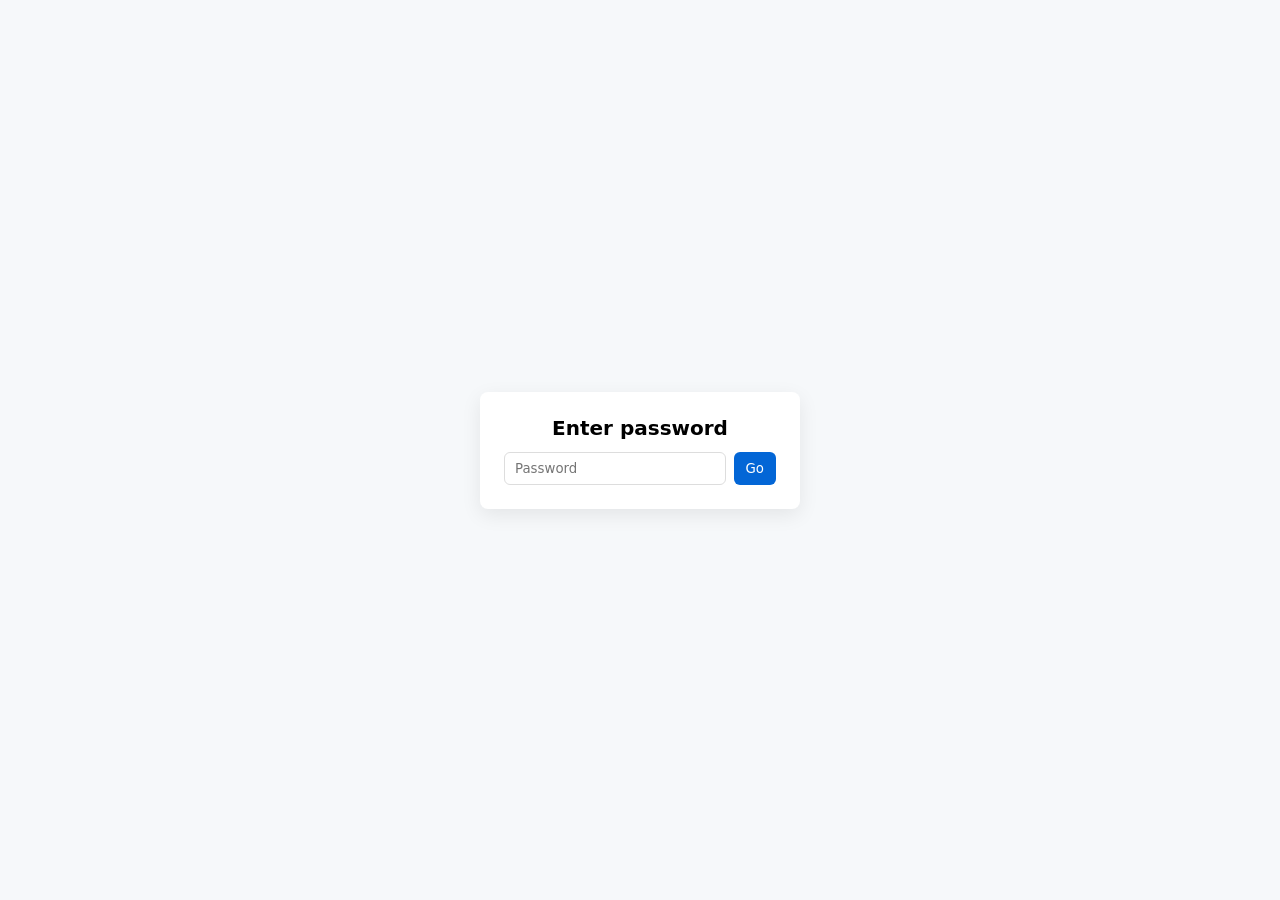
<file: index.html>
<!doctype html>
<html lang="en">
  <head>
    <meta charset="utf-8" />
    <meta name="viewport" content="width=device-width,initial-scale=1" />
    <title>Jesse Swaney</title>
    <link rel="stylesheet" href="style.css">
  </head>
  <body>
    <main>
      <h1>Enter password</h1>
      <form id="pwForm">
        <input id="pw" type="password" placeholder="Password" required autocomplete="off" />
        <button type="submit">Go</button>
      </form>
      </main>

    <script>
      document.getElementById('pwForm').addEventListener('submit', function(e) {
        e.preventDefault();
        const v = document.getElementById('pw').value.trim();
        if (!v) return;
        const target = encodeURIComponent(v) + '.html';
        window.location.href = target;
      });
    </script>
  </body>
</html>
</file>
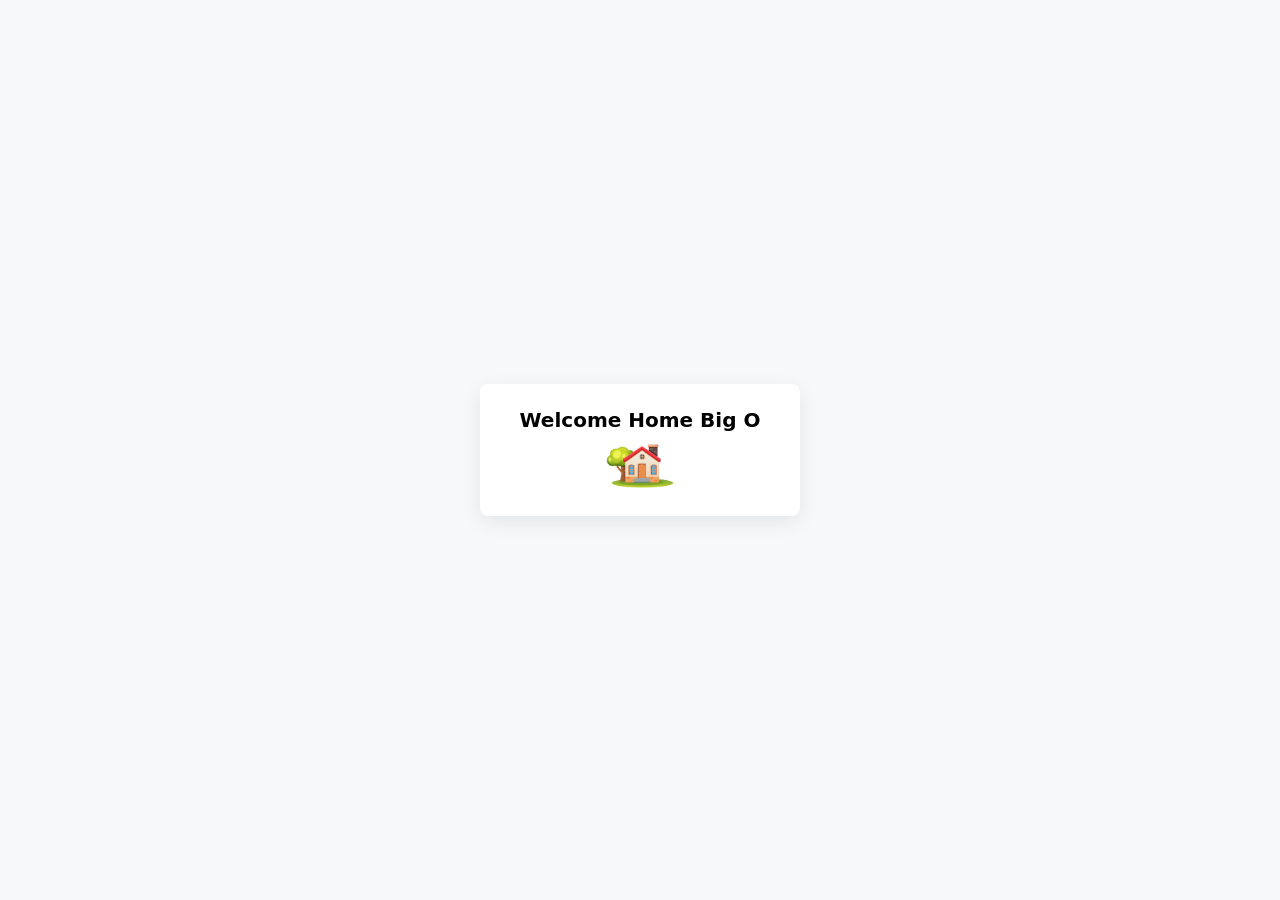
<file: hOme.html>
<!doctype html>
<html lang="en">
  <head>
    <meta charset="utf-8" />
    <meta name="viewport" content="width=device-width,initial-scale=1" />
    <title>Jesse Swaney Home</title>
    <link rel="stylesheet" href="style.css">
  </head>
  <body>
    <main>
		<h1>Welcome Home Big O</h1>
		<p align=center><img src="home.jpg" width="25%"></p>
      </main>

    <script>
      document.getElementById('pwForm').addEventListener('submit', function(e) {
        e.preventDefault();
        const v = document.getElementById('pw').value.trim();
        if (!v) return;
        const target = encodeURIComponent(v) + '.html';
        window.location.href = target;
      });
    </script>
  </body>
</html>
</file>
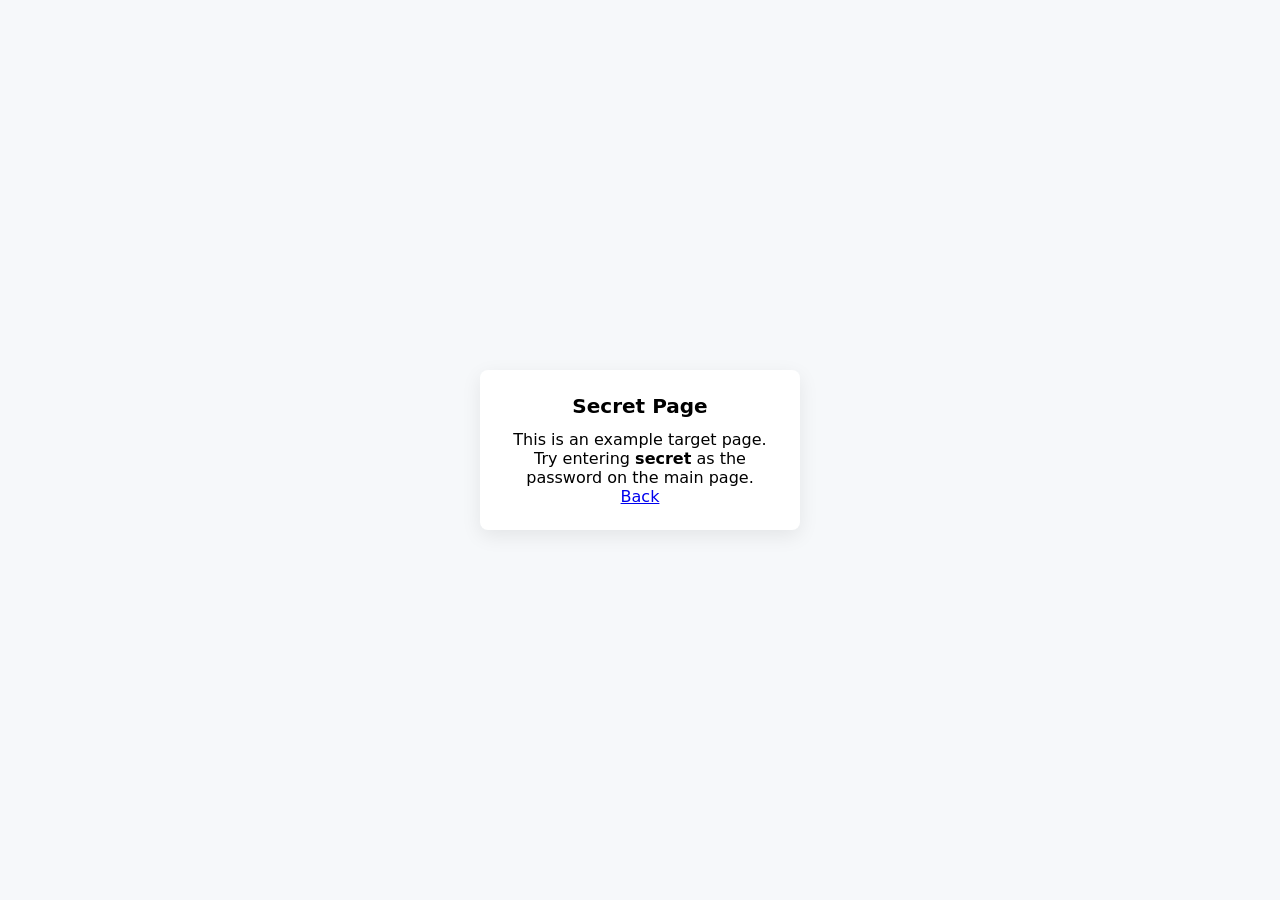
<file: secret.html>
<!doctype html>
<html lang="en">
  <head>
    <meta charset="utf-8" />
    <meta name="viewport" content="width=device-width,initial-scale=1" />
    <title>Secret Page</title>
    <link rel="stylesheet" href="style.css">
  </head>
  <body>
    <main>
      <h1>Secret Page</h1>
      <p>This is an example target page. Try entering <strong>secret</strong> as the password on the main page.</p>
      <p><a href="index.html">Back</a></p>
    </main>
  </body>
</html>
</file>
<file: style.css>
*{box-sizing:border-box;margin:0;padding:0;font-family:system-ui,-apple-system,Segoe UI,Roboto}
html,body{height:100%}
body{display:grid;place-items:center;background:#f6f8fa}
main{width:320px;padding:24px;border-radius:8px;background:#fff;box-shadow:0 6px 20px rgba(10,10,10,0.08);text-align:center}
h1{font-size:1.25rem;margin-bottom:12px}
form{display:flex;gap:8px;justify-content:center}
input[type=password]{flex:1;padding:8px 10px;border:1px solid #ddd;border-radius:6px}
button{padding:8px 12px;border-radius:6px;border:none;background:#0366d6;color:#fff}
.hint{margin-top:12px;color:#666;font-size:0.9rem}
</file>
